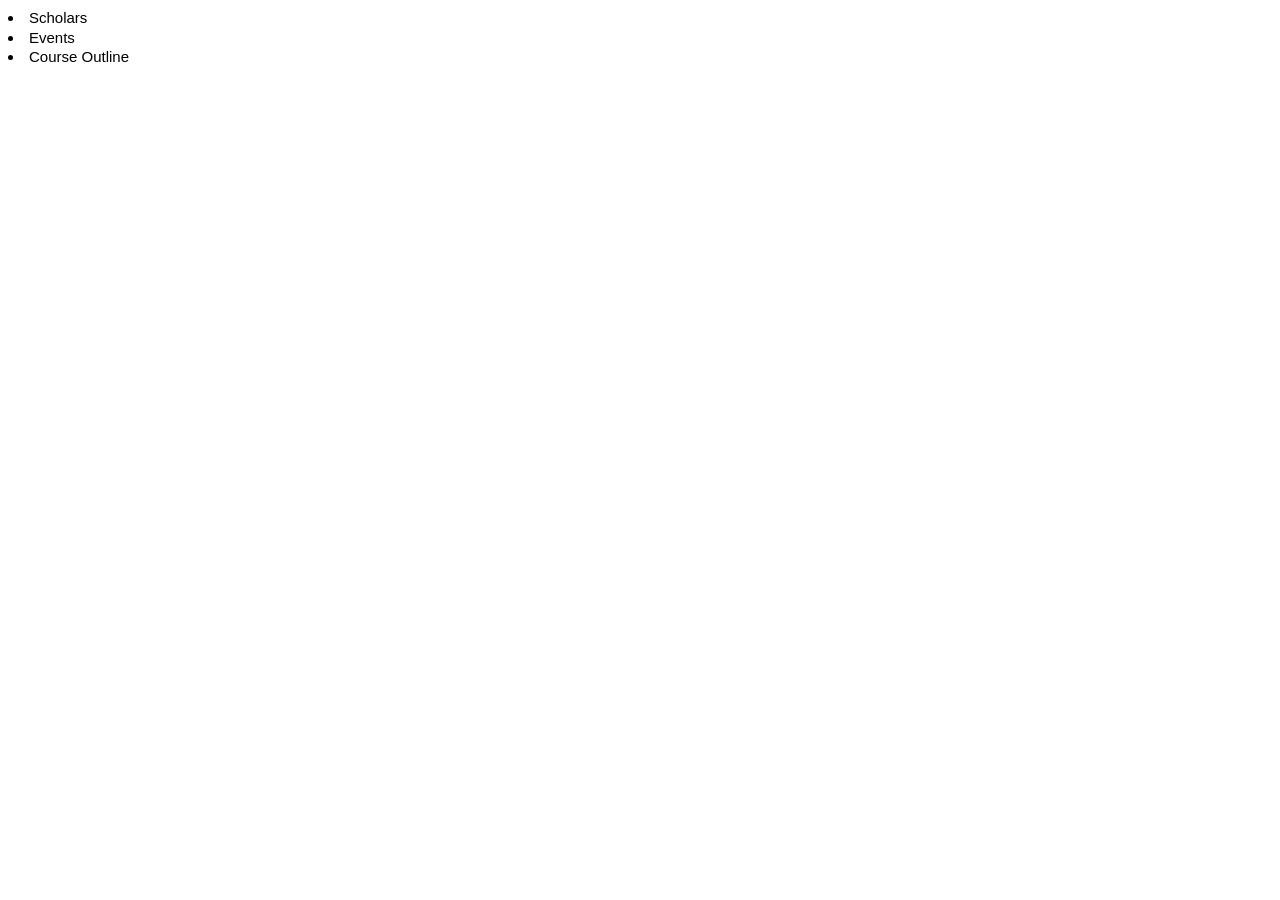
<file: index.html>
<!DOCTYPE html>
<html lang="en">

<head>
    <meta charset="UTF-8">
    <meta name="viewport" content="width=device-width, initial-scale=1.0">
    <title>Day 8</title>
    <link rel="stylesheet" href="./css/styles.css">
</head>

<body>
    <li><a href="./courses.html">Scholars</a></li>
    <li><a href="./event.html">Events</a></li>
    <li><a href="./outline-course.html">Course Outline</a></li>
</body>

</html>
</file>
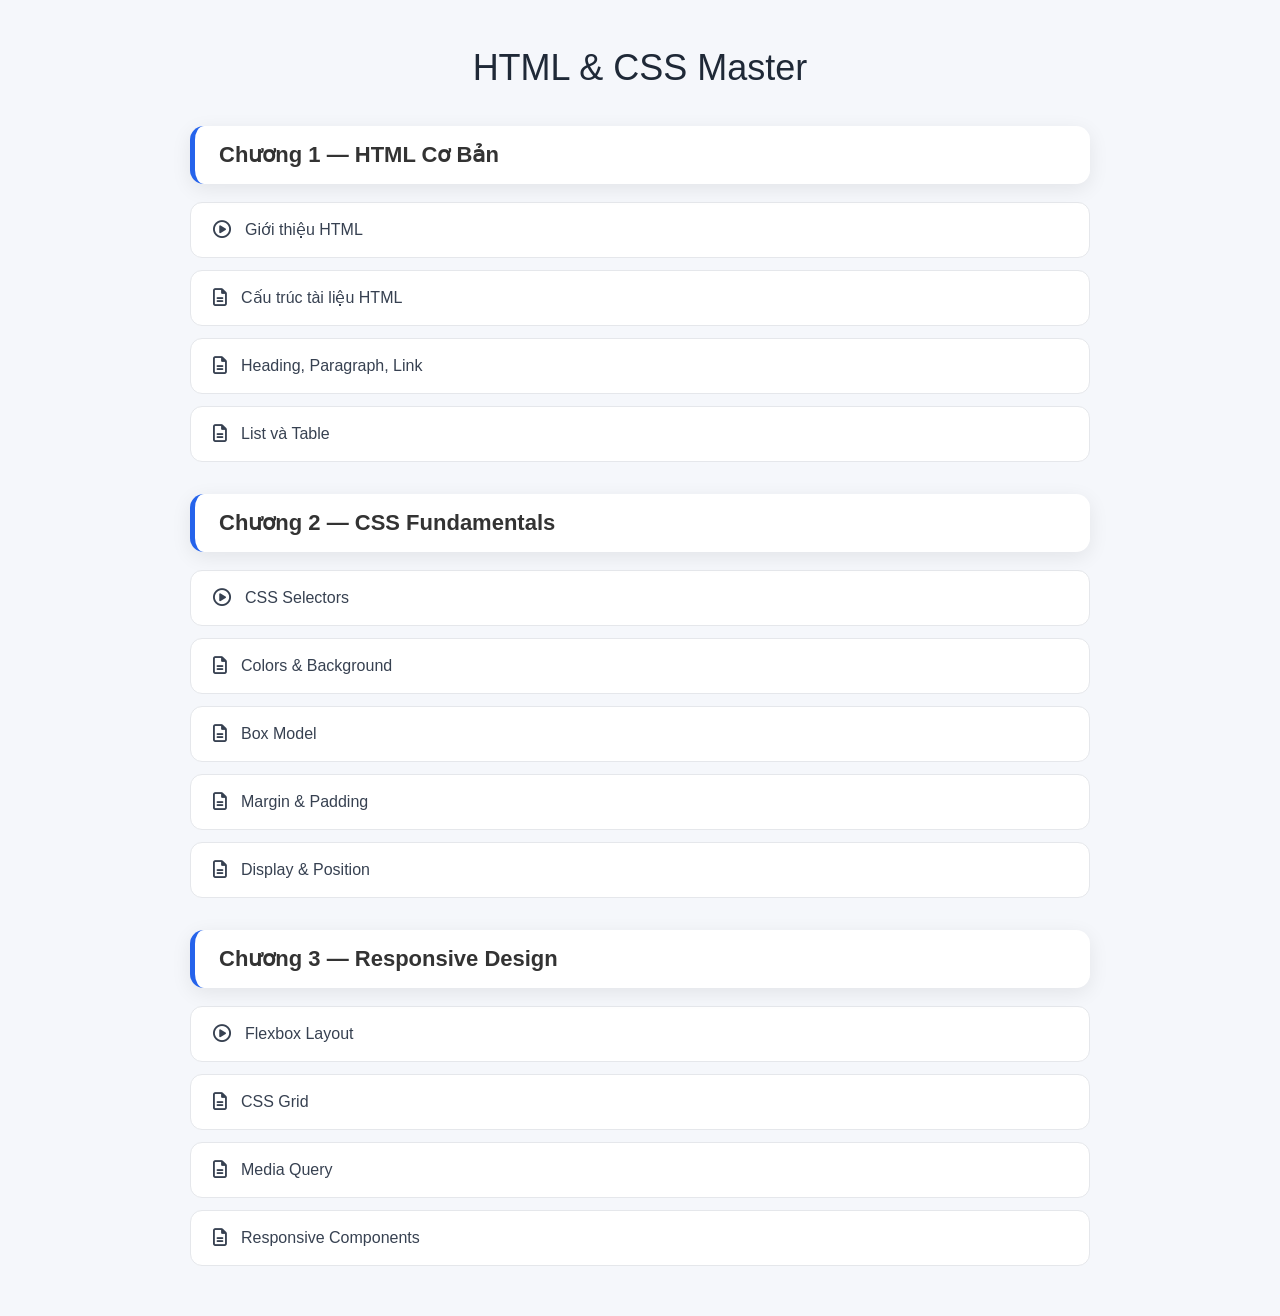
<file: outline-course.html>
<!DOCTYPE html>
<html lang="vi">

<head>
    <meta charset="UTF-8">
    <meta name="viewport" content="width=device-width, initial-scale=1.0">
    <title>Course Outline</title>

    <link rel="stylesheet" href="./css/reset.css">
    <link rel="stylesheet" href="./css/outline-course.css">
    <link rel="stylesheet" href="https://cdnjs.cloudflare.com/ajax/libs/font-awesome/6.5.2/css/all.min.css">
</head>

<body>

    <div class="course-container">

        <h1 class="course-title">
            HTML & CSS Master 
        </h1>

        <ul class="course-outline">

            <!-- Chapter 1 -->
            <li class="chapter">

                <div class="chapter-title">
                    Chương 1 — HTML Cơ Bản
                </div>

                <ul class="lesson-list">

                    <li>
                        <a href="#">
                            <i class="fa-regular fa-circle-play"></i>
                            Giới thiệu HTML
                        </a>
                    </li>

                    <li>
                        <a href="#">
                            <i class="fa-regular fa-file-lines"></i>
                            Cấu trúc tài liệu HTML
                        </a>
                    </li>

                    <li>
                        <a href="#">
                            <i class="fa-regular fa-file-lines"></i>
                            Heading, Paragraph, Link
                        </a>
                    </li>

                    <li>
                        <a href="#">
                            <i class="fa-regular fa-file-lines"></i>
                            List và Table
                        </a>
                    </li>

                </ul>

            </li>

            <!-- Chapter 2 -->
            <li class="chapter">

                <div class="chapter-title">
                    Chương 2 — CSS Fundamentals
                </div>

                <ul class="lesson-list">

                    <li>
                        <a href="#">
                            <i class="fa-regular fa-circle-play"></i>
                            CSS Selectors
                        </a>
                    </li>

                    <li>
                        <a href="#">
                            <i class="fa-regular fa-file-lines"></i>
                            Colors & Background
                        </a>
                    </li>

                    <li>
                        <a href="#">
                            <i class="fa-regular fa-file-lines"></i>
                            Box Model
                        </a>
                    </li>

                    <li>
                        <a href="#">
                            <i class="fa-regular fa-file-lines"></i>
                            Margin & Padding
                        </a>
                    </li>

                    <li>
                        <a href="#">
                            <i class="fa-regular fa-file-lines"></i>
                            Display & Position
                        </a>
                    </li>

                </ul>

            </li>

            <!-- Chapter 3 -->
            <li class="chapter">

                <div class="chapter-title">
                    Chương 3 — Responsive Design
                </div>

                <ul class="lesson-list">

                    <li>
                        <a href="#">
                            <i class="fa-regular fa-circle-play"></i>
                            Flexbox Layout
                        </a>
                    </li>

                    <li>
                        <a href="#">
                            <i class="fa-regular fa-file-lines"></i>
                            CSS Grid
                        </a>
                    </li>

                    <li>
                        <a href="#">
                            <i class="fa-regular fa-file-lines"></i>
                            Media Query
                        </a>
                    </li>

                    <li>
                        <a href="#">
                            <i class="fa-regular fa-file-lines"></i>
                            Responsive Components
                        </a>
                    </li>

                </ul>

            </li>

        </ul>

    </div>

</body>

</html>
</file>
<file: css/styles.css>
:root {
    --heading-font: "PT Sans", sans-serif;
    --black: #000;
    --white: #fff;
    --primary: #b80257;
    --secondary: #783df0;
}

* {
    box-sizing: border-box;
}

html {
    font-size: 62.5%;
}

body {
    font-size: 1.5rem;
    line-height: 1.3;
    font-family: "Source Sans 3", sans-serif;
}

h1,
h2,
h3,
h4,
h5,
h6 {
    font-family: var(--heading-font);
    font-weight: 700;
}

a {
    color: inherit;
}

button {
    border: none;
    background-color: transparent;
    cursor: pointer;
    padding: 0;
}

input,
button,
textarea,
select {
    font-family: inherit;
    font-size: inherit;
    color: inherit;
}

.container {
    width: 1170px;
    max-width: 100%;
    min-height: 100px;
    margin-left: auto;
    margin-right: auto;
}

/* Start Header */

.header-wrapper {
    display: flex;
    width: 100%;
    min-height: 496px;
    background-image: url(../img/bg-banner-2.webp);
    background-repeat: no-repeat;
    background-size: cover;
    background-position: center;
}

.header-wrapper .inner {
    display: flex;
    width: 100%;
    background-color: rgba(0, 0, 0, 0.5);
}


.header-container {
    display: flex;
    flex-direction: column;
}

.header {
    display: flex;
    justify-content: space-between;
    padding-top: 40px;
    align-items: center;
}

.header-content {
    display: flex;
    flex-direction: column;
    align-items: center;
    justify-content: center;
    flex-grow: 1;
    color: var(--white);
    gap: 10px;
}

.header .nav {
    display: flex;
    ;
}

.nav li {
    position: relative;
}

.nav>li>a {
    display: inline-block;
    padding: 20px;
    color: var(--white);
    text-transform: uppercase;
    text-decoration: none;
    font-family: var(--heading-font);
    font-weight: 700;
    font-size: 1.5rem;
    letter-spacing: 1.1px;
}

.nav li:hover .submenu {
    display: block;
}

/* SUBMENU */
.submenu {
    position: absolute;
    top: 100%;
    left: 0;
    min-width: 220px;
    list-style: none;
    background: var(--white);

    /* Ẩn ban đầu */
    opacity: 0;
    visibility: hidden;

    transform: translateY(-25px) scaleY(0.8);
    transform-origin: top center;
    transition:
        opacity 0.5s ease,
        transform 0.5s ease;
}

.menu-item:hover .submenu {
    opacity: 1;
    visibility: visible;
    transform: translateY(0) scaleY(1);
}

.submenu a {
    display: flex;
    align-items: center;
    height: 44px;
    padding: 0 25px;
    text-decoration: none;
    color: #0009;
    transition: background-color 0.3s ease;
}


.submenu a span {
    display: inline-block;
    transition: transform 0.35s ease;
}

.submenu a:hover {
    color: #fff;
    background-color: var(--primary);
}

.submenu a:hover span {
    transform: translateX(6px);
}

.action-wrapper {
    display: flex;
    gap: 20px;
}

.action-btn {
    font-size: 2rem;
    color: var(--white);
}

h1.heading {
    font-size: 3.2rem;
}

.breadcrumb {
    display: flex;
    font-family: var(--heading-font);
    font-size: 1.5rem;
}

.breadcrumb:hover span {
    color: var(--secondary);
    transition: 0.3s;
}

.breadcrumb li+li::before {
    content: "/";
    padding: 0 8px;
}




/* Start Main */
.main {
    margin-top: 110px;
}

.main .inner {
    display: flex;
    gap: 30px;
}

/* Start Sidebar */
.sidebar {
    width: 270px;
}

.search-form {
    display: flex;
    align-items: center;
    height: 43px;
    border: 1px solid #00000017;
    border-radius: 20px;
    overflow: hidden;
}

.search-input {
    flex: 1;
    border: none;
    outline: none;
    padding-left: 20px;
}

.search-input:not(:placeholder-shown)+.search-btn {
    color: #333;
}

.search-btn {
    padding-left: 20px;
    padding-right: 20px;
    align-self: stretch;
    color: #00000080;
}

.sidebar-heading {
    margin-top: 30px;
    color: #222;
    font-size: 1.6rem;

}

.menu {
    margin-top: 20px;
    border: 1px solid #0000000d;
}

.menu li+li {
    border-top: 1px solid #0000000d;
}

.menu a {
    position: relative;
    display: flex;
    left: 0;
    align-items: center;
    height: 40px;
    padding: 0 25px;
    color: #000000b3;
    text-decoration: none;
    transition: color ease 0.3s, left linear 0.3s;
}

.menu a:hover {
    color: var(--secondary);
    left: 10px;
}



.main-content {
    flex: 1;
}


/* Topics */

.topics {
    display: flex;
    justify-content: center;
    gap: 18px;
}

.topics a {
    display: inline-block;
    height: 30px;
    padding: 0 14px;
    border-radius: 15px;
    text-decoration: none;
    line-height: 30px;
}

.topics .active a {
    background-color: var(--secondary);
    color: var(--white);
}

.topics a:hover {
    background-color: var(--secondary);
    color: var(--white);
    transition: 0.5s;
}

/* Course list */

.courses-list {
    --columns: 3;
    --spacing: 30px;
    display: flex;
    flex-wrap: wrap;
    row-gap: var(--spacing);
    margin-top: 60px;
    margin-left: -1 * var(--spacing);
}

.course-item {
    display: flex;
    flex-direction: column;
    width: calc(100% / var(--columns) - var(--spacing));
    margin-left: var(--spacing);
    margin-top: var(--spacing);
    border-top: 1px solid #0000000d;
    border: 1px solid #eeeeee;
}

.course-item .thumb-wrapper {
    display: block;
    aspect-ratio: 1 / 0.8;
    overflow: hidden;
}


.course-item .thumb {
    display: block;
    height: 100%;
    width: 100%;
    object-fit: cover;
    /* position: relative;
    overflow: hidden; */
}

.course-item .info {
    flex: 1;
    display: flex;
    flex-direction: column;
    padding: 15px 20px;
}

/* Tia set */
.thumb-wrapper-rs {
    position: relative;
    display: block;
    overflow: hidden;
}


.thumb-wrapper-rs::before {
    content: "";
    position: absolute;
    top: 0;
    right: 0;
    width: 0;
    height: 0;
    border-top: 78px solid var(--primary);
    border-left: 78px solid transparent;
    z-index: 2;
}

/* Tia sét trắng */
/* Tia sét */
.thumb-wrapper-rs .lightning-icon {
    position: absolute;
    top: 10px;
    right: 12px;

    color: #fff;
    font-size: 18px;

    transform: rotate(15deg);

    z-index: 3;
}

/* Làm to ảnh khi hover */
.course-item .thumb-wrapper img {
    transition: transform .8s cubic-bezier(0.16, 1, 0.3, 1);
}

.course-item:hover .thumb-wrapper img {
    transform: scale(1.15);
}



.course-item .title a {
    font-size: 1.6rem;
    color: #464646;
    text-decoration: none;
}

.course-item .title a:hover {
    color: var(--primary);
    transition: 0.3s;
}

.course-item .desc {
    padding: 20px 0;
}

.course-item .bottom {
    display: flex;
    align-items: center;
    gap: 15px;
    margin-top: auto;
    color: #0009;
}

.course-item .bottom div {
    display: flex;
    align-items: center;
    gap: 10px;
}

.course-item .avatar {
    width: 40px;
    height: 40px;
    border-radius: 50%;
    object-fit: cover;
}

.course-item .course-btn-free {
    min-width: 66px;
    height: 32px;
    padding: 0 8px;
    border-radius: 30px;
    color: var(--white);
    background-color: var(--secondary);
    text-decoration: none;
    line-height: 32px;
    text-align: center;
    margin-left: auto;
    transition: transform 0.3s ease;
}

.course-item .course-btn-free::after {
    content: "";
    position: absolute;
    left: 50%;
    bottom: -18px;
    transform: translateX(-50%);
    width: 70%;
    height: 12px;
    border-radius: 50%;
    background: rgba(0, 0, 0, 0.7);
    filter: blur(8px);
    opacity: 0;
}

.course-item .course-btn-free:hover {
    transform: translateY(-10px);
}

/* Chỉ hover mới hiện bóng */
.course-item .course-btn-free:hover::after {
    opacity: 1;
    width: 85%;
    filter: blur(8px);
}

.course-item .course-btn-paid:hover {
    transform: translateY(-10px);
}



.course-item .course-btn-paid {
    min-width: 66px;
    height: 32px;
    padding: 0 8px;
    border-radius: 30px;
    color: var(--white);
    background-color: var(--primary);
    text-decoration: none;
    line-height: 32px;
    text-align: center;
    margin-left: auto;
    font-weight: 700;
    transition: transform 0.3s ease;
}

.course-item .course-btn-paid::after {
    content: "";
    position: absolute;
    left: 50%;
    bottom: -18px;
    transform: translateX(-50%);
    width: 70%;
    height: 12px;
    border-radius: 50%;
    background: rgba(0, 0, 0, 0.7);
    filter: blur(8px);
    opacity: 0;
}

.course-item .course-btn-paid:hover {
    transform: translateY(-10px);
}

/* Chỉ hover mới hiện bóng */
.course-item .course-btn-paid:hover::after {
    opacity: 1;
    width: 85%;
    filter: blur(8px);
}

.course-item .course-btn-paid:hover {
    transform: translateY(-10px);
}

/* Pagination */
.pagination-list {
    display: flex;
    gap: 14px;
    list-style: none;
    padding: 50px 30px;
}


.pagination-list li a {
    width: 30px;
    height: 30px;

    display: flex;
    justify-content: center;
    align-items: center;

    border: 1px solid #00000033;
    border-radius: 8px;

    text-decoration: none;
    font-size: 16px;
    font-weight: 700;

    color: #00000033;
    transition: 0.3s;
}


.pagination-list li .active {
    border-color: var(--secondary);
    color: var(--secondary);
}


.pagination-list li a:hover {
    border-color: var(--secondary);
    color: var(--secondary);
}


.pagination-list li .next-btn {
    width: 65px;
    background: var(--secondary);
    border-color: var(--secondary);
    color: white;
    margin-left: 14px;
}


.pagination-list li .next-btn:hover {
    color: white;
}


/* Footer */
.footer {
    background: #151515;
    padding: 80px 0;
    margin-top: 30px;
}

.footer .container {
    width: 80%;
    margin: auto;
    display: flex;
    justify-content: space-between;
    gap: 20px;
}

.footer-col {
    flex: 1;
}

.footer-about {
    max-width: 350px;
}

.footer-about p {
    color: #fff9;
    line-height: 1.8;
    font-size: 1.5rem;
    margin-bottom: 25px;
}

.copyright {
    margin-top: 20px;
}

.store-buttons {
    display: flex;
    gap: 20px;
    margin-top: 30px;
}

.store-buttons img {
    width: 110px;
    height: 35px;
    border-radius: 8px;
}

.footer-col h3 {
    color: #fff;
    font-size: 2.5rem;
    margin-bottom: 30px;
}

.footer-col ul {
    list-style: none;
}

.footer-col ul li {
    margin-bottom: 22px;
}

.footer-col ul li a {
    text-decoration: none;
    color: #fff9;
    font-size: 1.5rem;
    transition: 0.3s;
}

.footer-col ul li a:hover {
    color: #d1006f;
    padding-left: 5px;
}

.subscribe p {
    color: #fff9;
    font-size: 1.5rem;
    line-height: 1.7;
    margin-bottom: 30px;
}

.subscribe form {
    display: flex;
    flex-direction: column;
    gap: 20px;
}

.subscribe input {
    width: 100%;
    padding: 20px 25px;
    border: none;
    outline: none;
    border-radius: 50px;
    background: #272727;
    color: #fff9;
    font-size: 1.5rem;
}

.subscribe button {
    width: 100px;
    line-height: 45px;
    border: none;
    border-radius: 30px;
    background: var(--primary);
    color: #fff;
    font-size: 1.5rem;
    font-weight: bold;
    cursor: pointer;
    transition: 0.3s;
}

.subscribe button:hover {
    background: white;
    color: var(--primary);
    transform: translateY(-3px);
}

/* Event Header */

.event .header-wrapper {
    display: flex;
    width: 100%;
    min-height: 496px;
    background-image: url(../img/img-event.webp);
    background-repeat: no-repeat;
    background-size: cover;
    background-position: center;
}

a {
    text-decoration: none;
    color: inherit;
}

/* Event Main */
.container-event {
    width: 1170px;
    margin: 0 auto;
    display: flex;
    gap: 50px;
    padding-top: 100px;
}


.container-event .main-content {
    flex: 2;
}


.sidebar-event {
    flex: 1;
}


.post {
    margin-bottom: 60px;
}

.post-date {
    font-size: 1.4rem;
    color: #000000b3;
    text-transform: uppercase;
    letter-spacing: 1px;

}

.post-title {
    font-size: 2.6rem;
    color: #000000b3;
    margin: 10px 0;
    font-weight: 500;
}

.post-title:hover {
    color: var(--primary);
}

.post-meta {
    font-size: 1.4rem;
    color: #000000b3;
    margin-bottom: 20px;
    display: flex;
    align-items: center;
    gap: 5px;
}

.post-thumbnail {
    width: 870px;
    height: 400px;
    overflow: hidden;
}

.post-thumbnail img {
    width: 870px;
    height: 400px;
    display: block;
    border-radius: 2px;
    margin-bottom: 20px;
    padding-top: 30px;
    object-fit: cover;
}

.post-excerpt {
    margin-top: 15px;
    font-size: 1.5rem;
    color: #000000b3;
    line-height: 1.8;
}

.read-more {
    font-size: 1.7rem;
    color: #000000b3;
    letter-spacing: 1.5px;
    text-transform: uppercase;
    margin-top: 20px;
    display: inline-block;
}

.read-more:hover {
    color: var(--secondary);
}


.widget {
    margin-bottom: 40px;
}

.widget-title {
    font-size: 1.1rem;
    color: #000000b3;
    margin-bottom: 20px;
    font-weight: 600;
}

/* Pagination */
.pagination-event {
    margin: 0 calc(-1 * 11px);
}

.pagination-list-event {
    display: flex;
    gap: 14px;
    list-style: none;
    padding: 50px 10px;
}


.pagination-list-event li a {
    width: 30px;
    height: 30px;

    display: flex;
    justify-content: center;
    align-items: center;

    border: 1px solid #000000b3;
    border-radius: 8px;

    text-decoration: none;
    font-size: 16px;
    font-weight: 700;

    color: #000000b3;
    transition: 0.3s;
}


.pagination-list-event li .active {
    border-color: var(--secondary);
    color: var(--secondary);
}


.pagination-list-event li a:hover {
    border-color: var(--secondary);
    color: var(--secondary);
}


.pagination-list-event li .next-btn-event {
    width: 65px;
    background: var(--secondary);
    border-color: var(--secondary);
    color: white;
    margin-left: 14px;
}


.pagination-list-event li .next-btn-event:hover {
    color: white;
}

/* Even SIdebar */
.search-form {
    display: flex;
    align-items: stretch;
    height: 50px;
    border-radius: 0;
}

.search-form input {
    flex: 1;
    border: 1px solid #e0e0e0;
    border-right: none;
    padding: 0 15px;
    font-size: 15px;
    color: #555;
    outline: none;
    background-color: #fff;
}

.search-form input::placeholder {
    color: #888;
}


.search-form input:focus {
    border-color: #ccc;
}

.search-form button {
    width: 65px;
    background-color: var(--secondary);
    color: #ffffff;
    border: none;
    cursor: pointer;
    font-size: 20px;
    display: flex;
    align-items: center;
    justify-content: center;
    transition: background-color 0.2s ease;
}

.search-form button:hover {
    background-color: var(--primary);
}

.event-item {
    cursor: pointer;
}

.event-item h4:hover {
    color: var(--primary);
}

.widget-title {
    font-size: 2rem;
    color: #000000b3;
}

.event-item {
    display: flex;
    align-items: center;
    gap: 15px;
    border-bottom: 1px solid #f0f0f0;
    padding: 20px 0;
}


.event-item img {
    width: 100px;
    height: 90px;
    object-fit: cover;
}

.event-info h4 {
    font-size: 1.6rem;
    color: #000000b3;
    margin-bottom: 3px;
    font-weight: 500;
}

.event-info span {
    font-size: 1.4rem;
    color: #000000b3;
}


.category-list {
    list-style: none;
}

.category-list li {
    border-bottom: 1px solid #f0f0f0;
}

.category-list li:last-child {
    border-bottom: none;
}

.category-list a {
    display: flex;
    align-items: center;
    gap: 10px;
    padding: 12px 0;
    font-size: 1.7rem;
    color: #000000b3;
    transition: color 0.3s;
    transition: all 0.35s ease;
}

.category-list a i {
    font-size: 1.7rem;
    color: #000000b3;
}

.category-list a:hover {
    color: var(--secondary);
    transform: translateX(10px);
}

.category-list li a:hover i {
    color: var(--secondary);
}


.tag-cloud {
    display: flex;
    flex-wrap: wrap;
    gap: 10px;
}

.tag-cloud a {
    display: inline-block;
    padding: 8px 15px;
    border: 1px solid #000000b3;
    font-size: 1.5rem;
    color: #000000b3;
    border-radius: 2px;
    transition: all 0.3s;
}

.tag-cloud a:hover {
    border-color: var(--secondary);
    color: var(--white);
    background-color: var(--secondary);
}

/* Messenger Chat */

.messenger-chat img {
    width: 60px;
    height: 60px;
    position: fixed;
    bottom: 25px;
    right: 25px;
}

/* Làm to ảnh khi hover bên Event */

.post .post-thumbnail img {
    transition: transform .8s cubic-bezier(0.16, 1, 0.3, 1);
}

.post:hover .post-thumbnail img {
    transform: scale(1.15);
}
</file>
<file: css/outline-course.css>
body {
    font-family: Arial, sans-serif;
    background: #f5f7fb;
    color: #333;
}

.course-container {
    width: 90%;
    max-width: 900px;
    margin: 50px auto;
}

.course-title {
    margin-bottom: 40px;
    text-align: center;
    font-size: 36px;
    color: #1f2937;
}

.course-outline {
    list-style: none;
}

.chapter {
    margin-bottom: 32px;
}

.chapter-title {

    position: sticky;
    top: 15px;

    padding: 18px 24px;

    background: #ffffff;

    border-left: 5px solid #2563eb;
    border-radius: 14px;

    font-size: 22px;
    font-weight: 700;

    box-shadow: 0 5px 20px rgba(0, 0, 0, 0.08);

    z-index: 10;
}

.lesson-list {
    list-style: none;
    margin-top: 18px;
    padding-left: 0;
}

.lesson-list li:not(:last-child) {
    margin-bottom: 12px;
}

.lesson-list a {

    display: flex;
    align-items: center;
    gap: 14px;

    padding: 18px 22px;

    text-decoration: none;
    color: #374151;

    background: #fff;

    border-radius: 12px;

    border: 1px solid #e5e7eb;

    transition:
        background .3s ease,
        transform .3s ease,
        color .3s ease,
        box-shadow .3s ease;
}

.lesson-list a:hover {

    background: #2563eb;
    color: #fff;

    transform: translateX(8px);

    box-shadow: 0 8px 24px rgba(37, 99, 235, .22);
}

.lesson-list i {
    font-size: 18px;
    flex-shrink: 0;
}
</file>
